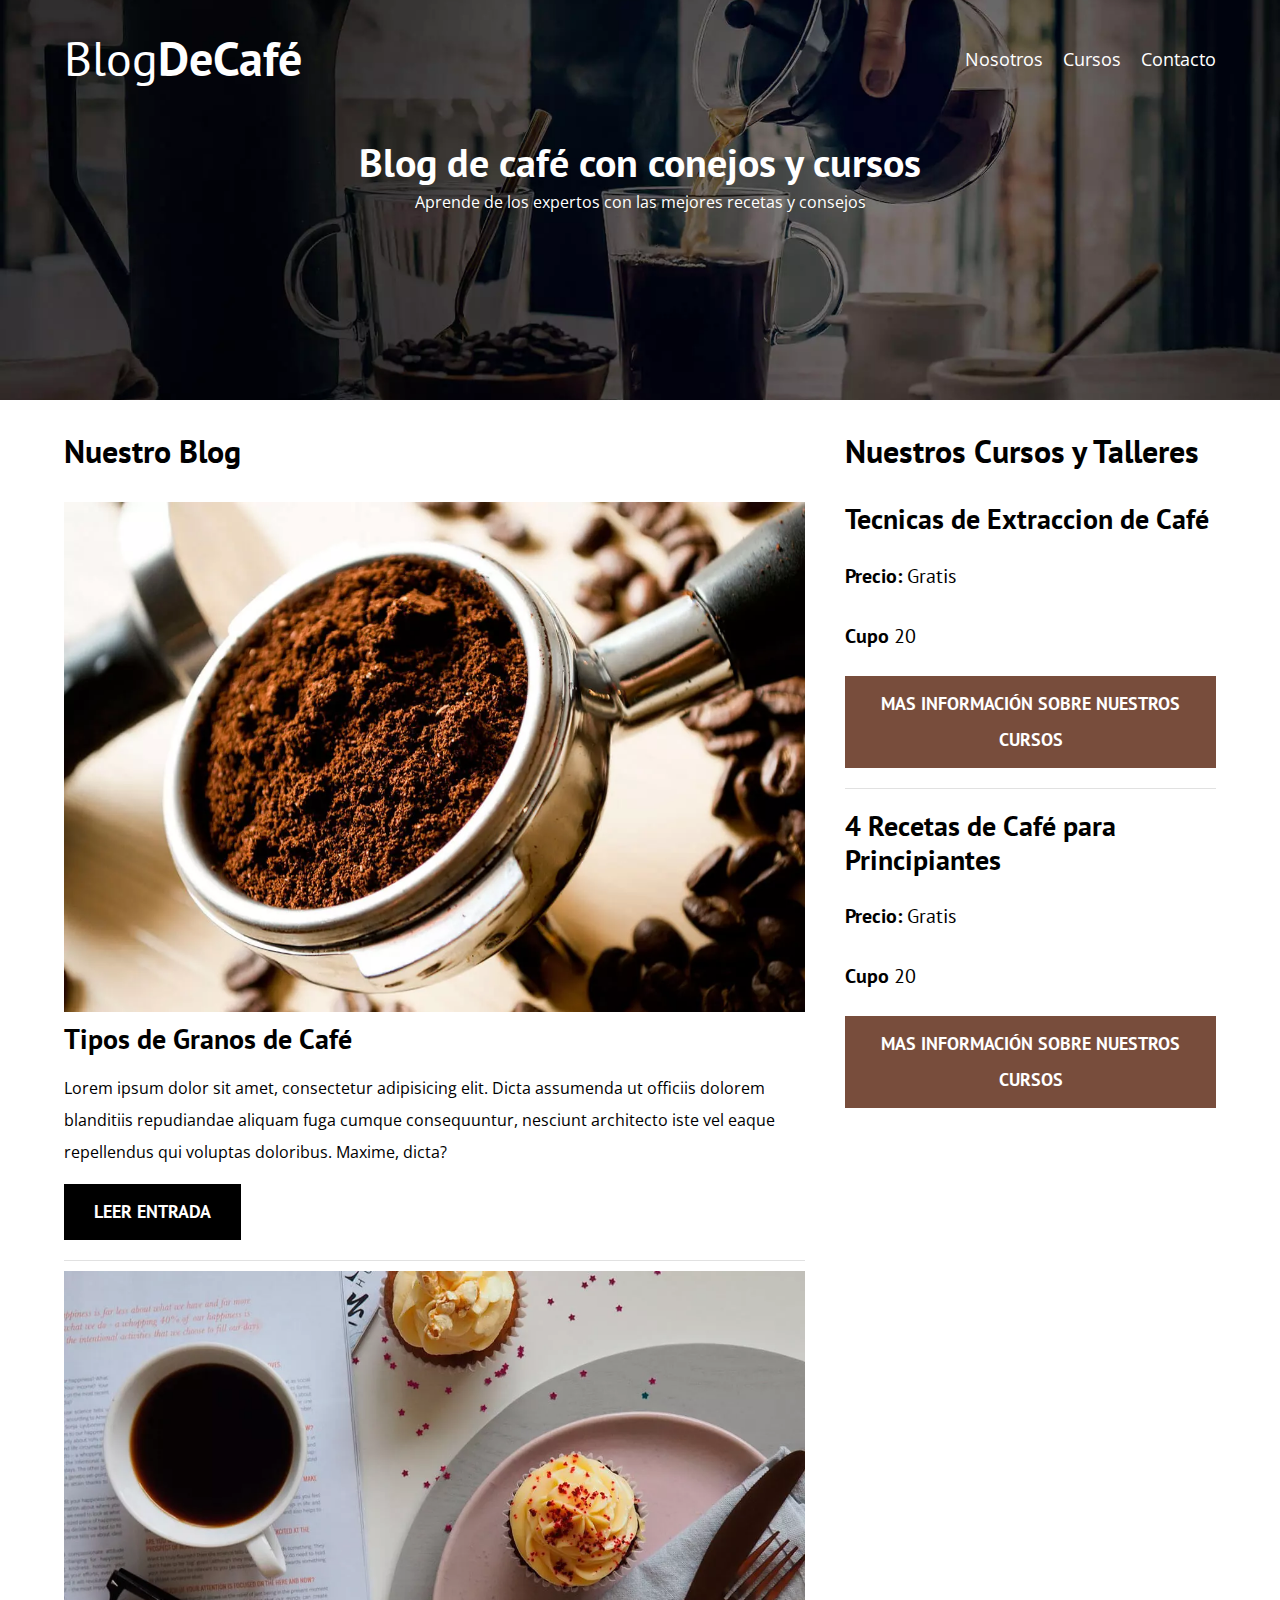
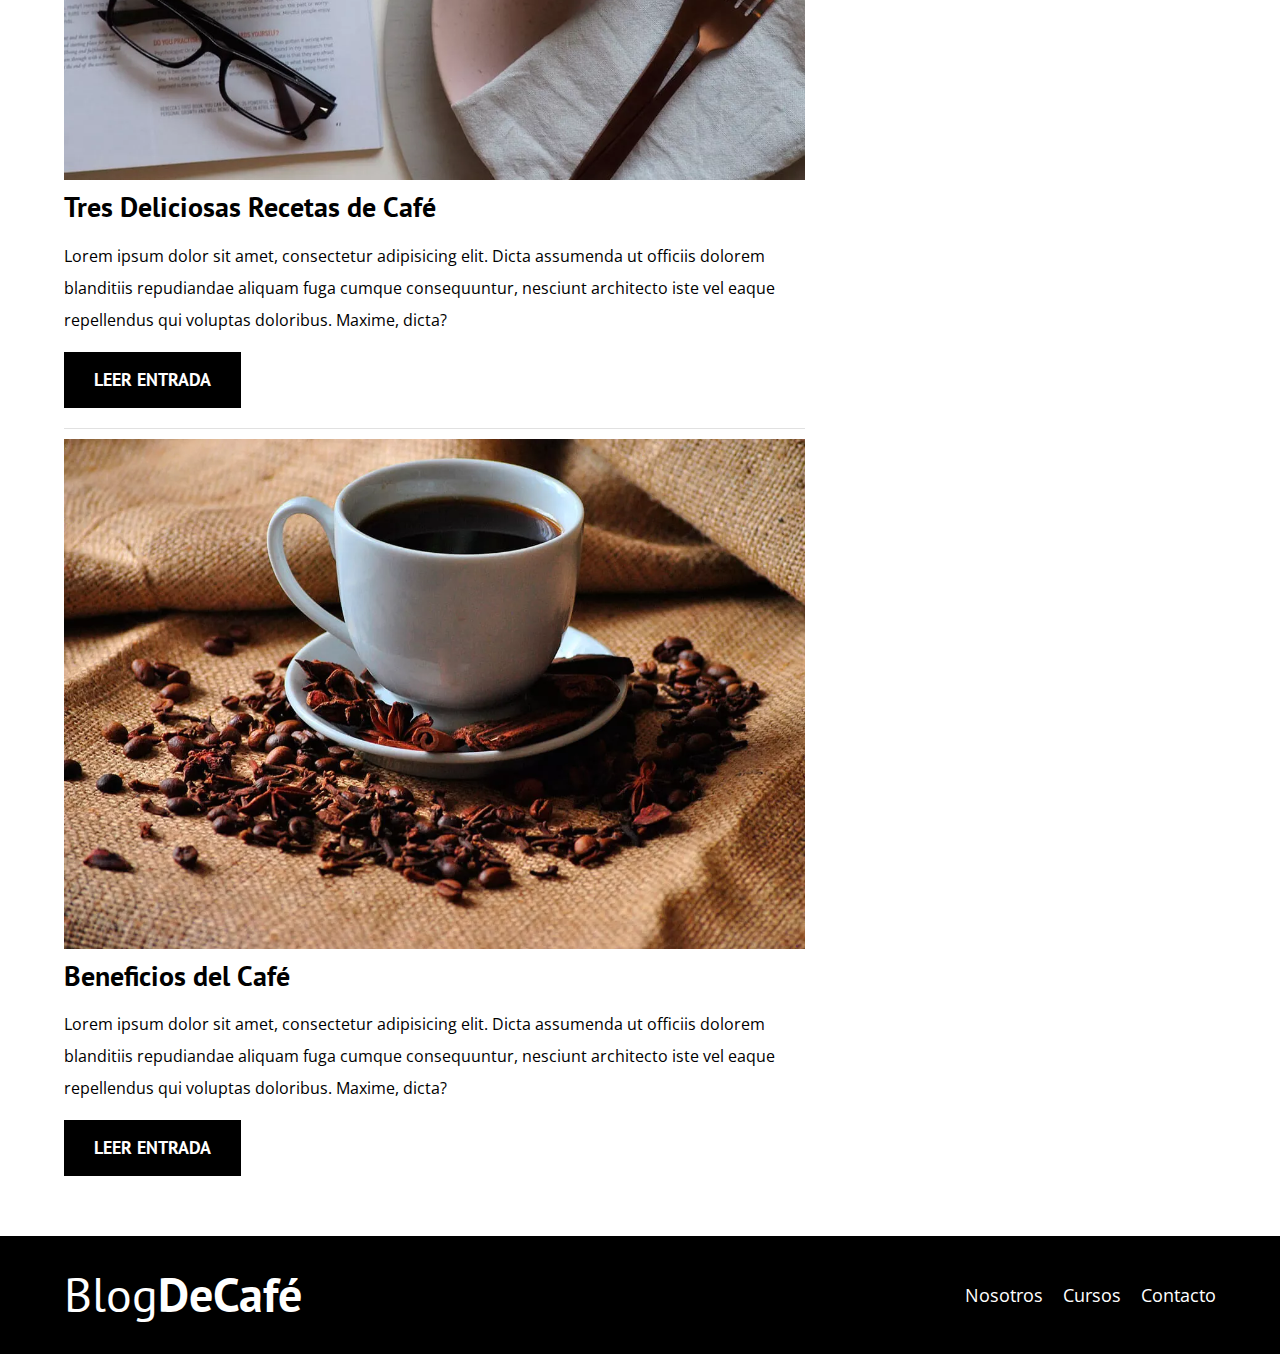
<file: index.html>
<!DOCTYPE html>
<html lang="en">

<head>
    <meta charset="UTF-8">
    <meta http-equiv="X-UA-Compatible" content="IE=edge">
    <meta name="viewport" content="width=device-width, initial-scale=1.0">
    <title>Blog de Café</title>
    <meta name="description" content="Página web de blog de café">

    <link rel="prefetch" href="nosotros.html" as="document">

    <link rel="preload" href="css/normalize.css" as="style">
    <link rel="stylesheet" href="css/normalize.css">

    <link rel="preload"
        href="https://fonts.googleapis.com/css2?family=Open+Sans&family=PT+Sans:wght@400;700&display=swap"
        crossorigin="crossorigin" as="font">
    <link href="https://fonts.googleapis.com/css2?family=Open+Sans&family=PT+Sans:wght@400;700&display=swap"
        rel="stylesheet">

    <link rel="preload" href="css/style.css" as="style">
    <link rel="stylesheet" href="css/style.css">
</head>

<body>
    <header class="header">
        <div class="contenedor">
            <div class="barra">
                <a href="index.html" class="logo">
                    <h1 class="logo__nombre no-margin centrar-texto">Blog<span class="logo__bold">DeCafé</span></h1>
                </a>
                <nav class="navegacion">
                    <a href="nosotros.html" class="navegacion__enlace">Nosotros</a>
                    <a href="cursos.html" class="navegacion__enlace">Cursos</a>
                    <a href="contacto.html" class="navegacion__enlace">Contacto</a>
                </nav>
            </div>
        </div>
        <div class="header__texto">
            <h2 class="no-margin">Blog de café con conejos y cursos</h2>
            <p class="no-margin">Aprende de los expertos con las mejores recetas y consejos</p>
        </div>
    </header>

    <div class="contenedor contenido-principal">
        <main class="blog">
            <h3>Nuestro Blog</h3>
            <article class="entrada">
                <div class="entrada__imagen">

                    <picture>
                        <source loading="lazy" srcset="img/blog1.webp" type="image/webp">
                        <img loading="lazy" src="img/blog1.jpg" alt="Imagen Blog">
                    </picture>
                </div>
                <div class="entrada__contenido">
                    <h4 class="no-margin">Tipos de Granos de Café</h4>
                    <p>Lorem ipsum dolor sit amet, consectetur adipisicing elit. Dicta assumenda ut officiis dolorem
                        blanditiis repudiandae aliquam fuga cumque consequuntur, nesciunt architecto iste vel eaque
                        repellendus qui voluptas doloribus. Maxime, dicta?</p>
                    <a href="entrada.html" class="boton boton--primario">Leer Entrada</a>
                </div>
            </article>
            <article class="entrada">
                <div class="entrada__imagen">
                    <picture>
                        <source loading="lazy" srcset="img/blog2.webp" type="image/webp">
                        <img loading="lazy" src="img/blog2.jpg" alt="Imagen Blog">
                    </picture>
                </div>
                <div class="entrada__contenido">
                    <h4 class="no-margin">Tres Deliciosas Recetas de Café</h4>
                    <p>Lorem ipsum dolor sit amet, consectetur adipisicing elit. Dicta assumenda ut officiis dolorem
                        blanditiis repudiandae aliquam fuga cumque consequuntur, nesciunt architecto iste vel eaque
                        repellendus qui voluptas doloribus. Maxime, dicta?</p>
                    <a href="entrada.html" class="boton boton--primario">Leer Entrada</a>
                </div>
            </article>
            <article class="entrada">
                <div class="entrada__imagen">
                    <picture>
                        <source loading="lazy" srcset="img/blog3.webp" type="image/webp">
                        <img loading="lazy" src="img/blog3.jpg" alt="Imagen Blog">
                    </picture>
                </div>
                <div class="entrada__contenido">
                    <h4 class="no-margin">Beneficios del Café</h4>
                    <p>Lorem ipsum dolor sit amet, consectetur adipisicing elit. Dicta assumenda ut officiis dolorem
                        blanditiis repudiandae aliquam fuga cumque consequuntur, nesciunt architecto iste vel eaque
                        repellendus qui voluptas doloribus. Maxime, dicta?</p>
                    <a href="entrada.html" class="boton boton--primario">Leer Entrada</a>
                </div>
            </article>
        </main>
        <aside class="sidebar">
            <h3>Nuestros Cursos y Talleres </h3>
            <ul class="curso no-padding">
                <li class="widget-curso">
                    <h4 class="no-margin">Tecnicas de Extraccion de Café</h4>
                    <p class="widget-curso__label">Precio:
                        <span class="widget-curso__info">Gratis</span>
                    </p>
                    <p class="widget-curso__label">Cupo
                        <span class="widget-curso__info">20</span>
                    </p>
                    <a href="entrada.html" class="boton boton--secundario">Mas Información sobre nuestros cursos</a>
                </li>
                <li class="widget-curso">
                    <h4 class="no-margin">4 Recetas de Café para Principiantes </h4>
                    <p class="widget-curso__label">Precio:
                        <span class="widget-curso__info">Gratis</span>
                    </p>
                    <p class="widget-curso__label">Cupo
                        <span class="widget-curso__info">20</span>
                    </p>
                    <a href="entrada.html" class="boton boton--secundario">Mas Información sobre nuestros cursos</a>
                </li>
            </ul>
        </aside>
    </div>
    <footer class="footer">
        <div class="contenedor">
            <div class="barra">
                <a href="index.html" class="logo">
                    <h1 class="logo__nombre no-margin centrar-texto">Blog<span class="logo__bold">DeCafé</span></h1>
                </a>
                <nav class="navegacion">
                    <a href="nosotros.html" class="navegacion__enlace">Nosotros</a>
                    <a href="cursos.html" class="navegacion__enlace">Cursos</a>
                    <a href="contacto.html" class="navegacion__enlace">Contacto</a>
                </nav>
            </div>
        </div>
    </footer>

    <script src="js/modernizr.js"></script>
</body>

</html>
</file>
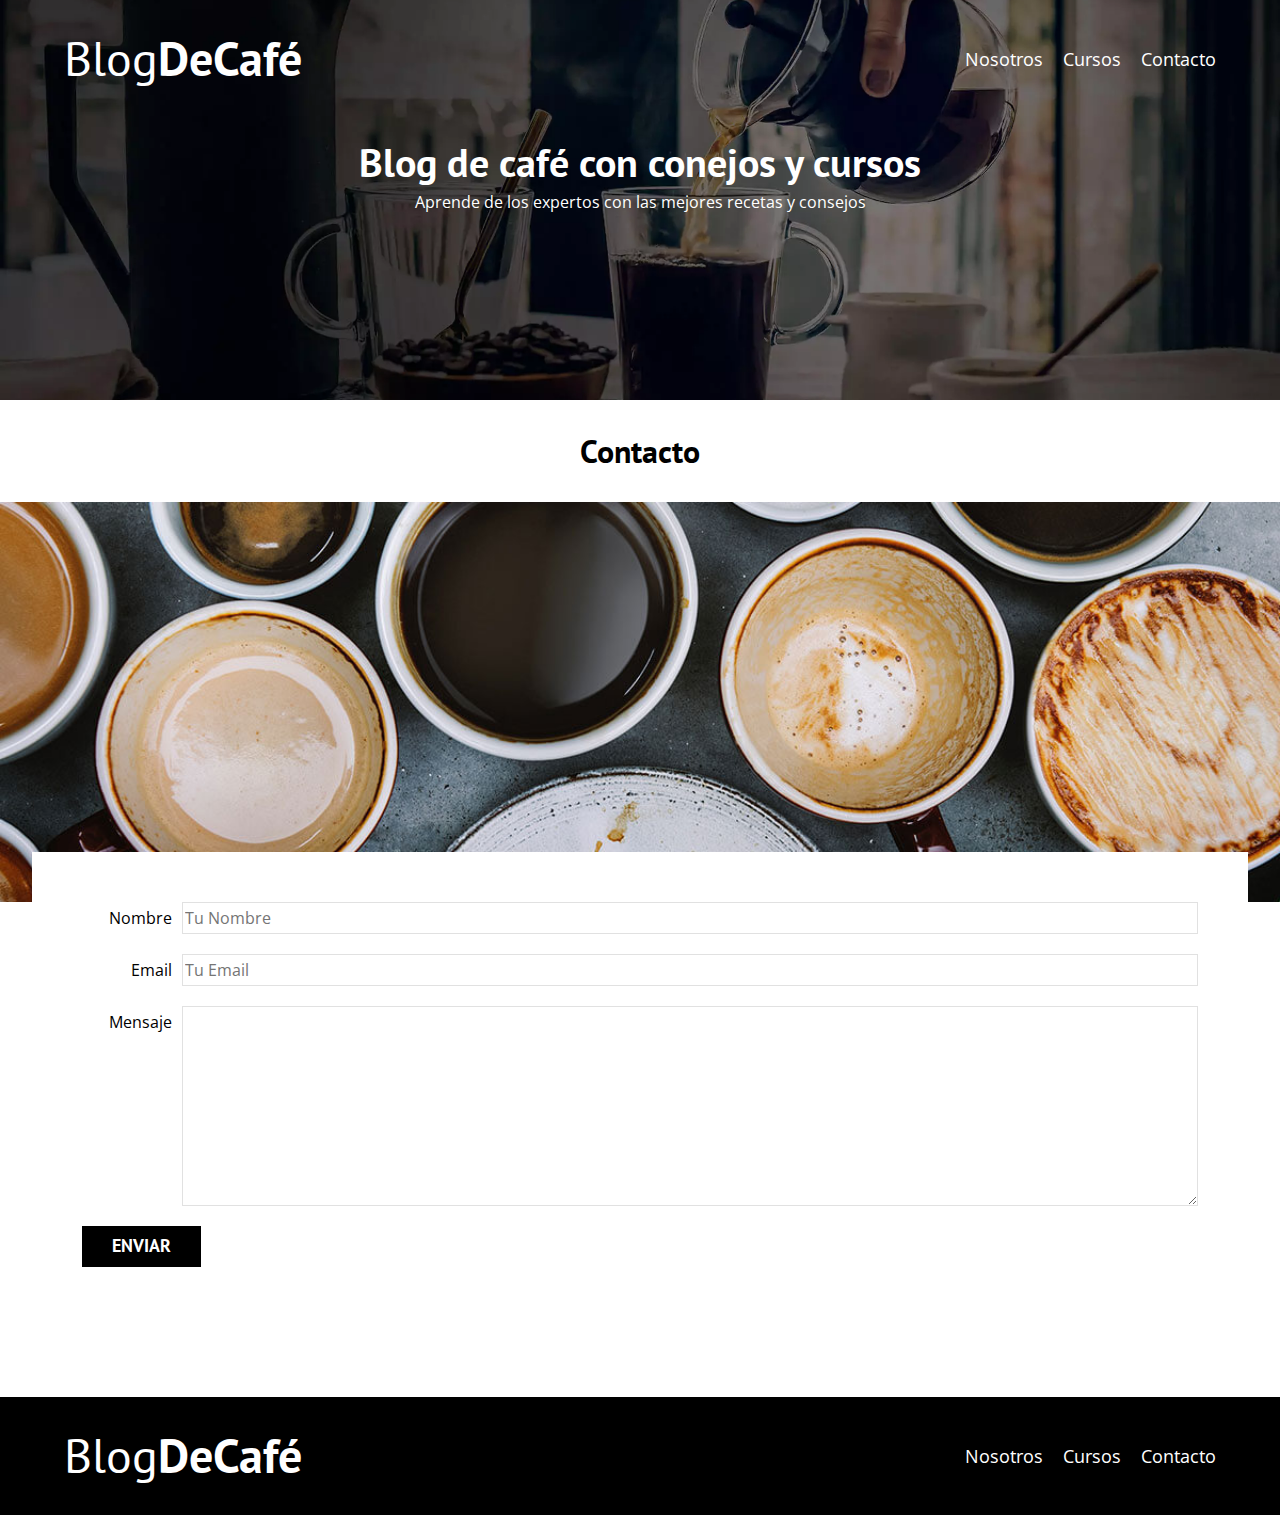
<file: contacto.html>
<!DOCTYPE html>
<html lang="en">

<head>
    <meta charset="UTF-8">
    <meta http-equiv="X-UA-Compatible" content="IE=edge">
    <meta name="viewport" content="width=device-width, initial-scale=1.0">
    <title>Blog de Café</title>
    <link rel="stylesheet" href="css/normalize.css">
    <link href="https://fonts.googleapis.com/css2?family=Open+Sans&family=PT+Sans:wght@400;700&display=swap"
        rel="stylesheet">
    <link rel="stylesheet" href="css/style.css">
</head>

<body>
    <header class="header">
        <div class="contenedor">
            <div class="barra">
                <a href="index.html" class="logo">
                    <h1 class="logo__nombre no-margin centrar-texto">Blog<span class="logo__bold">DeCafé</span></h1>
                </a>
                <nav class="navegacion">
                    <a href="nosotros.html" class="navegacion__enlace">Nosotros</a>
                    <a href="cursos.html" class="navegacion__enlace">Cursos</a>
                    <a href="contacto.html" class="navegacion__enlace">Contacto</a>
                </nav>
            </div>
        </div>
        <div class="header__texto">
            <h2 class="no-margin">Blog de café con conejos y cursos</h2>
            <p class="no-margin">Aprende de los expertos con las mejores recetas y consejos</p>
        </div>
    </header>

    <main class="container">
        <h3 class="centrar-texto">Contacto</h3>
        <div class="contacto-bg"></div>
        <form class="formulario">
            <div class="campo">
                <label class="campo__label" for="nombre">Nombre</label>
                <input class="campo__field" type="text" placeholder="Tu Nombre" id="nombre">
            </div>
            <div class="campo">
                <label class="campo__label" for="email">Email</label>
                <input class="campo__field" type="email" placeholder="Tu Email" id="email">
            </div>
            <div class="campo">
                <label class="campo__label" for="mensaje">Mensaje</label>
                <textarea class="campo__field campo__field--textarea" name="" id="mensaje"></textarea>
            </div>
            <div class="campo">
                <input type="submit" value="Enviar" class="boton boton--primario">
            </div>
        </form>
    </main>

    <footer class="footer">
        <div class="contenedor">
            <div class="barra">
                <a href="index.html" class="logo">
                    <h1 class="logo__nombre no-margin centrar-texto">Blog<span class="logo__bold">DeCafé</span></h1>
                </a>
                <nav class="navegacion">
                    <a href="nosotros.html" class="navegacion__enlace">Nosotros</a>
                    <a href="cursos.html" class="navegacion__enlace">Cursos</a>
                    <a href="contacto.html" class="navegacion__enlace">Contacto</a>
                </nav>
            </div>
        </div>
    </footer>
    <script src="js/modernizr.js"></script>
</body>

</html>
</file>
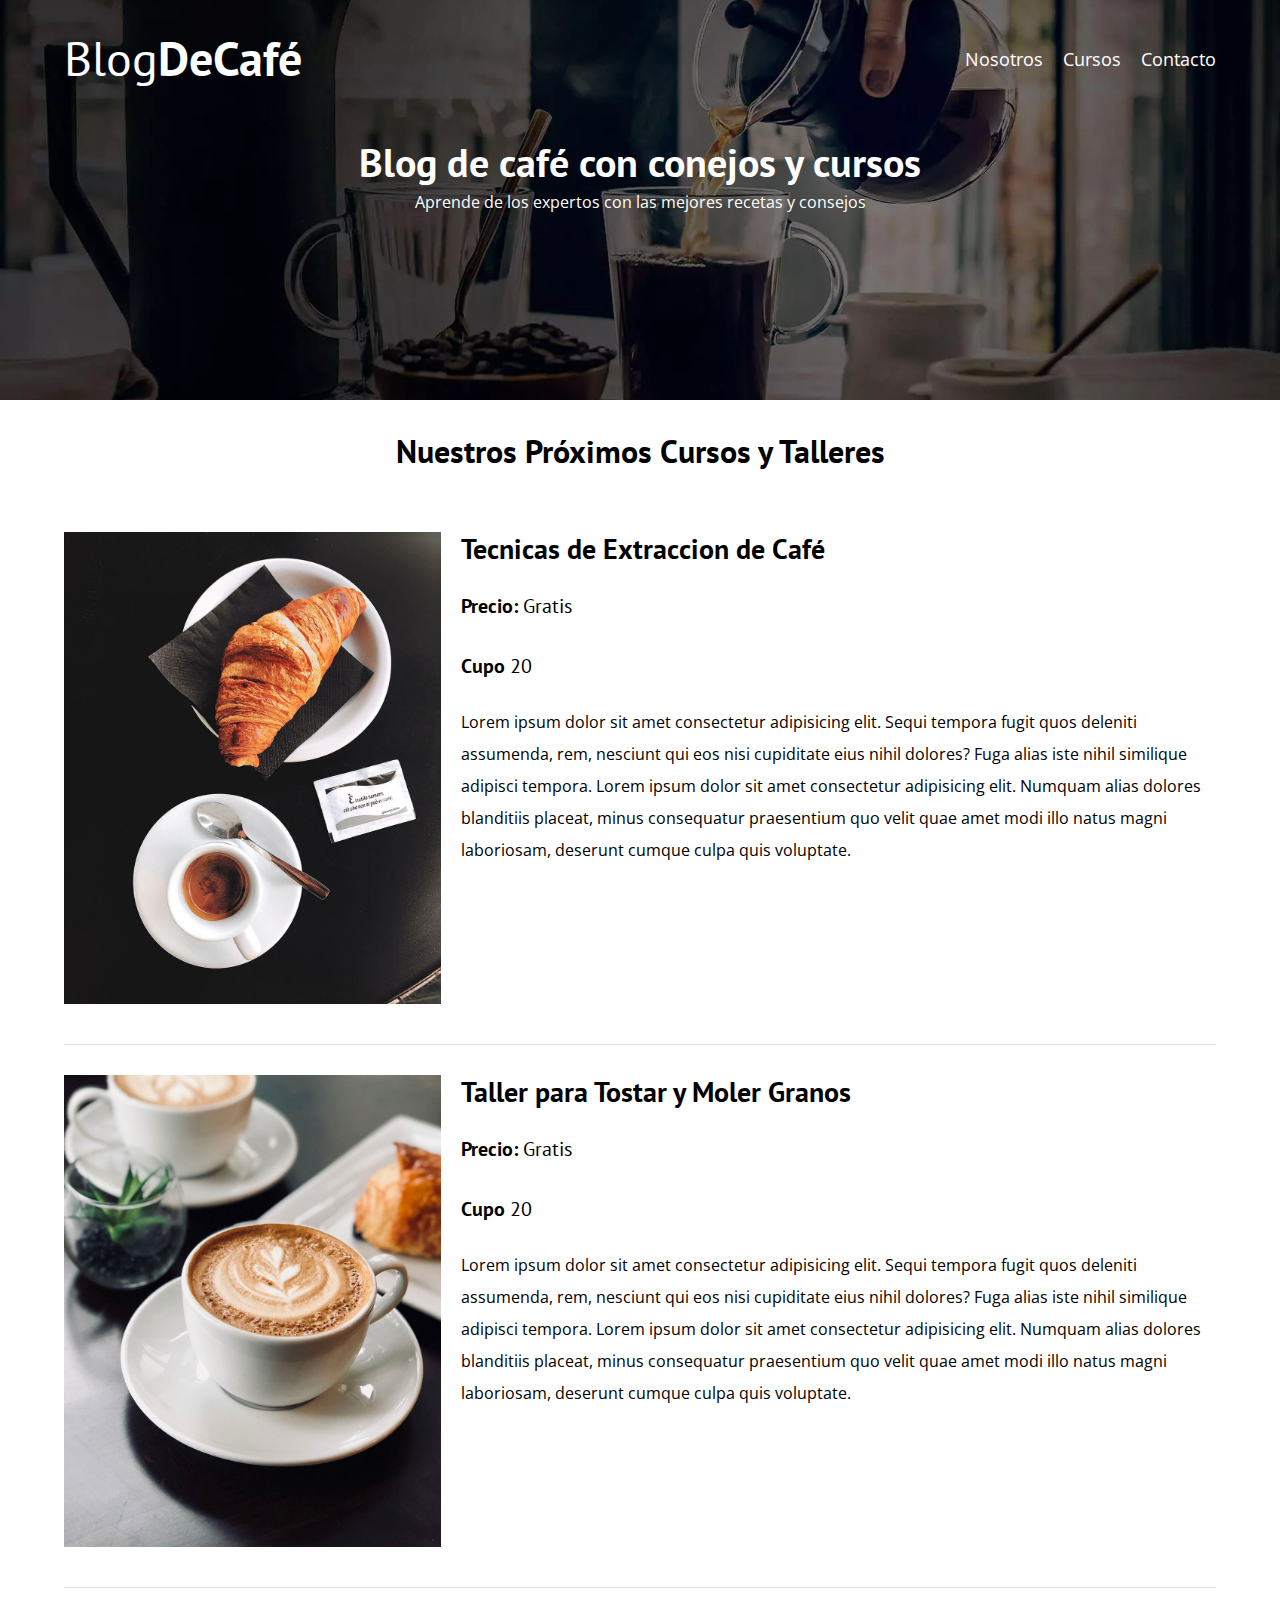
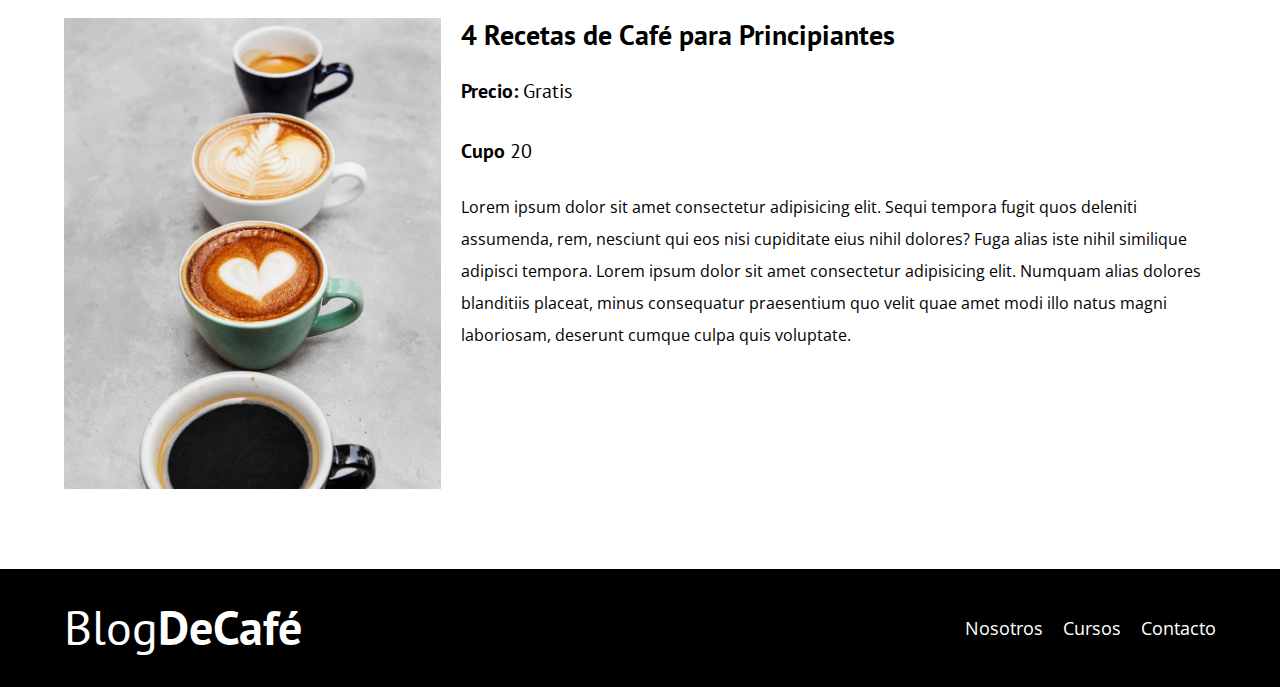
<file: cursos.html>
<!DOCTYPE html>
<html lang="en">

<head>
    <meta charset="UTF-8">
    <meta http-equiv="X-UA-Compatible" content="IE=edge">
    <meta name="viewport" content="width=device-width, initial-scale=1.0">
    <title>Blog de Café</title>
    <link rel="stylesheet" href="css/normalize.css">
    <link href="https://fonts.googleapis.com/css2?family=Open+Sans&family=PT+Sans:wght@400;700&display=swap"
        rel="stylesheet">
    <link rel="stylesheet" href="css/style.css">
</head>

<body>
    <header class="header">
        <div class="contenedor">
            <div class="barra">
                <a href="index.html" class="logo">
                    <h1 class="logo__nombre no-margin centrar-texto">Blog<span class="logo__bold">DeCafé</span></h1>
                </a>
                <nav class="navegacion">
                    <a href="nosotros.html" class="navegacion__enlace">Nosotros</a>
                    <a href="cursos.html" class="navegacion__enlace">Cursos</a>
                    <a href="contacto.html" class="navegacion__enlace">Contacto</a>
                </nav>
            </div>
        </div>
        <div class="header__texto">
            <h2 class="no-margin">Blog de café con conejos y cursos</h2>
            <p class="no-margin">Aprende de los expertos con las mejores recetas y consejos</p>
        </div>
    </header>

    <main class="contenedor">
        <h3 class="centrar-texto">Nuestros Próximos Cursos y Talleres</h3>
        <div class="cursos">
            <div class="curso__imagen">
                <img src="img/curso1.jpg" alt="Curso1">
            </div>
            <div class="curso__informacion">
                <h4 class="no-margin">Tecnicas de Extraccion de Café</h4>
                <p class="widget-curso__label">Precio:
                    <span class="widget-curso__info">Gratis</span>
                </p>
                <p class="widget-curso__label">Cupo
                    <span class="widget-curso__info">20</span>
                </p>
                <p class="curso__descripcion">Lorem ipsum dolor sit amet consectetur adipisicing elit. Sequi tempora
                    fugit quos deleniti assumenda, rem, nesciunt qui eos nisi cupiditate eius nihil dolores? Fuga alias
                    iste nihil similique adipisci tempora. Lorem ipsum dolor sit amet consectetur adipisicing elit.
                    Numquam alias dolores blanditiis placeat, minus consequatur praesentium quo velit quae amet modi
                    illo natus magni laboriosam, deserunt cumque culpa quis voluptate.</p>
            </div> <!-- curso informacion-->
        </div> <!-- curso -->
        <div class="cursos">
            <div class="curso__imagen">
                <img src="img/curso2.jpg" alt="Curso1">
            </div>
            <div class="curso__informacion">
                <h4 class="no-margin">Taller para Tostar y Moler Granos</h4>
                <p class="widget-curso__label">Precio:
                    <span class="widget-curso__info">Gratis</span>
                </p>
                <p class="widget-curso__label">Cupo
                    <span class="widget-curso__info">20</span>
                </p>
                <p class="curso__descripcion">Lorem ipsum dolor sit amet consectetur adipisicing elit. Sequi tempora
                    fugit quos deleniti assumenda, rem, nesciunt qui eos nisi cupiditate eius nihil dolores? Fuga alias
                    iste nihil similique adipisci tempora. Lorem ipsum dolor sit amet consectetur adipisicing elit.
                    Numquam alias dolores blanditiis placeat, minus consequatur praesentium quo velit quae amet modi
                    illo natus magni laboriosam, deserunt cumque culpa quis voluptate.</p>
            </div> <!-- curso informacion-->
        </div> <!-- curso -->
        <div class="cursos">
            <div class="curso__imagen">
                <img src="img/curso3.jpg" alt="Curso1">
            </div>
            <div class="curso__informacion">
                <h4 class="no-margin">4 Recetas de Café para Principiantes </h4>
                <p class="widget-curso__label">Precio:
                    <span class="widget-curso__info">Gratis</span>
                </p>
                <p class="widget-curso__label">Cupo
                    <span class="widget-curso__info">20</span>
                </p>
                <p class="curso__descripcion">Lorem ipsum dolor sit amet consectetur adipisicing elit. Sequi tempora
                    fugit quos deleniti assumenda, rem, nesciunt qui eos nisi cupiditate eius nihil dolores? Fuga alias
                    iste nihil similique adipisci tempora. Lorem ipsum dolor sit amet consectetur adipisicing elit.
                    Numquam alias dolores blanditiis placeat, minus consequatur praesentium quo velit quae amet modi
                    illo natus magni laboriosam, deserunt cumque culpa quis voluptate.</p>
            </div> <!-- curso informacion-->
        </div> <!-- curso -->
    </main>

    <footer class="footer">
        <div class="contenedor">
            <div class="barra">
                <a href="index.html" class="logo">
                    <h1 class="logo__nombre no-margin centrar-texto">Blog<span class="logo__bold">DeCafé</span></h1>
                </a>
                <nav class="navegacion">
                    <a href="nosotros.html" class="navegacion__enlace">Nosotros</a>
                    <a href="cursos.html" class="navegacion__enlace">Cursos</a>
                    <a href="contacto.html" class="navegacion__enlace">Contacto</a>
                </nav>
            </div>
        </div>
    </footer>
    <script src="js/modernizr.js"></script>
</body>

</html>
</file>
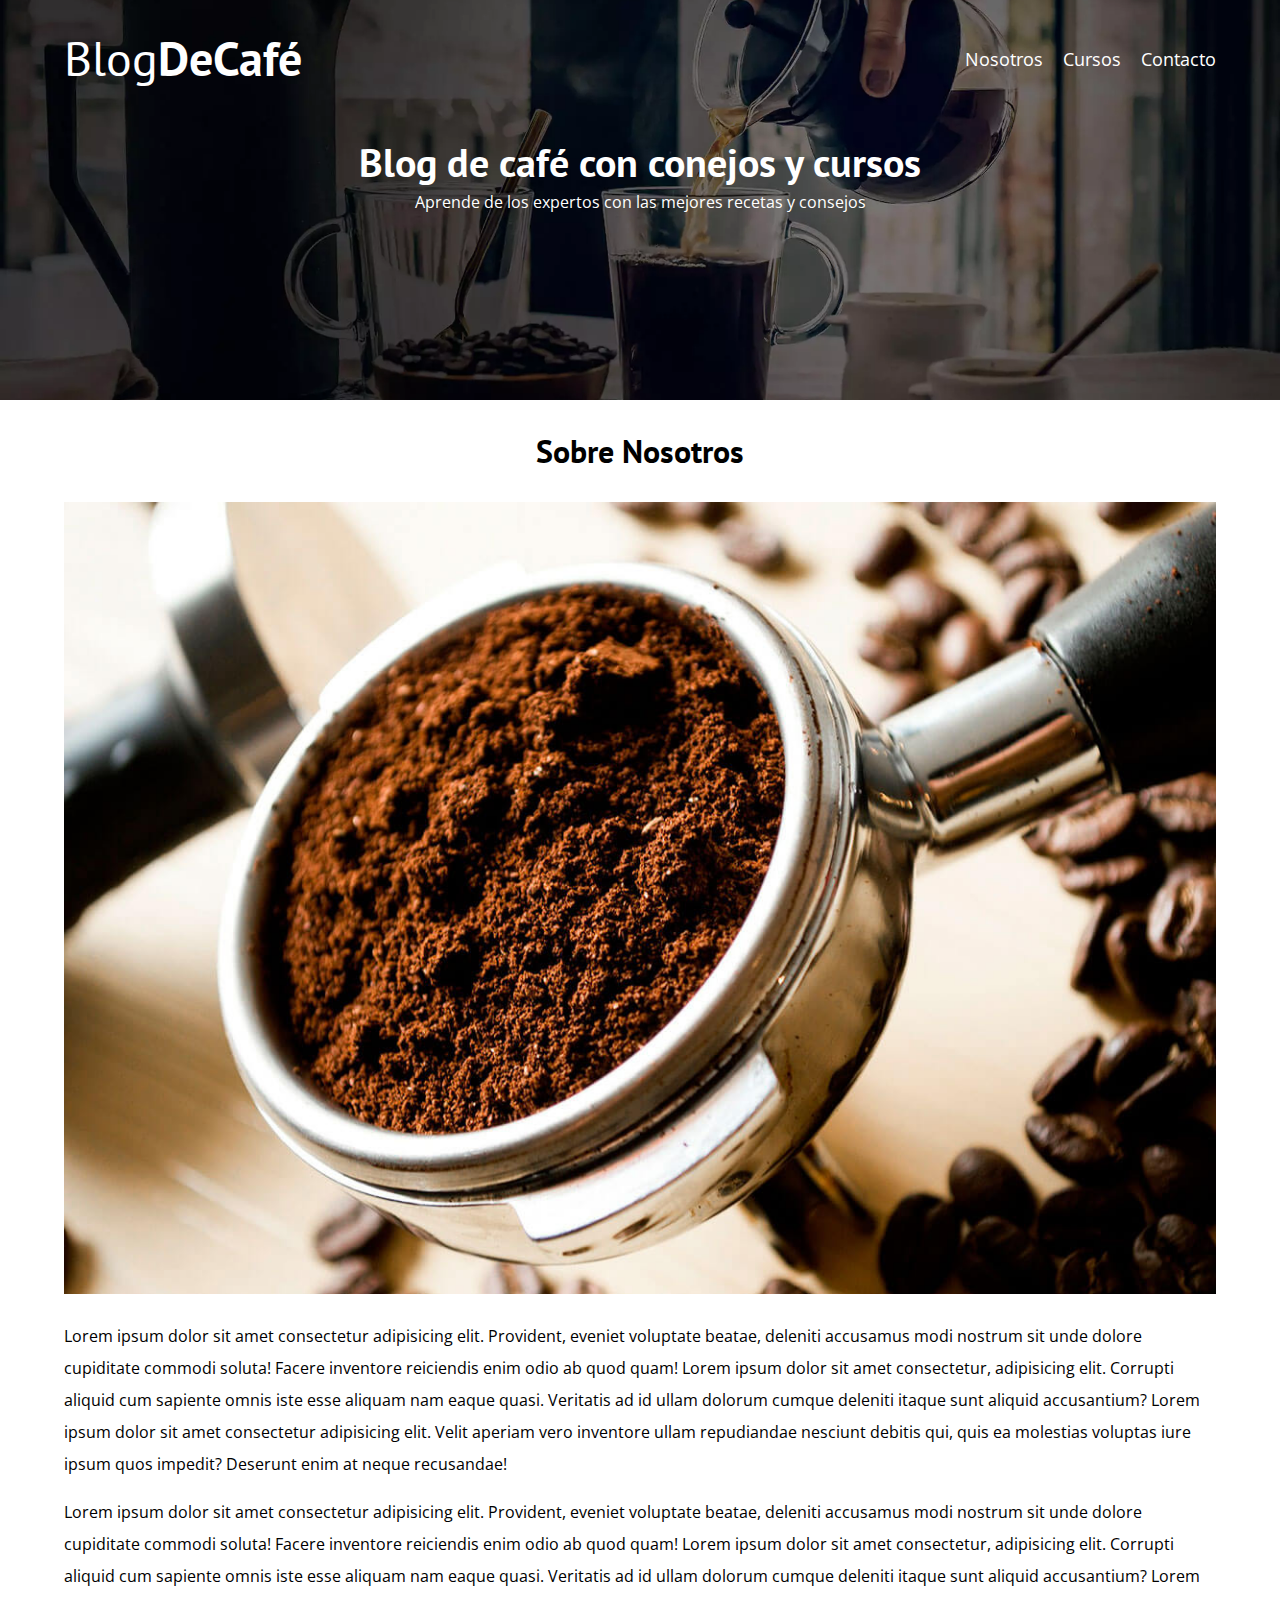
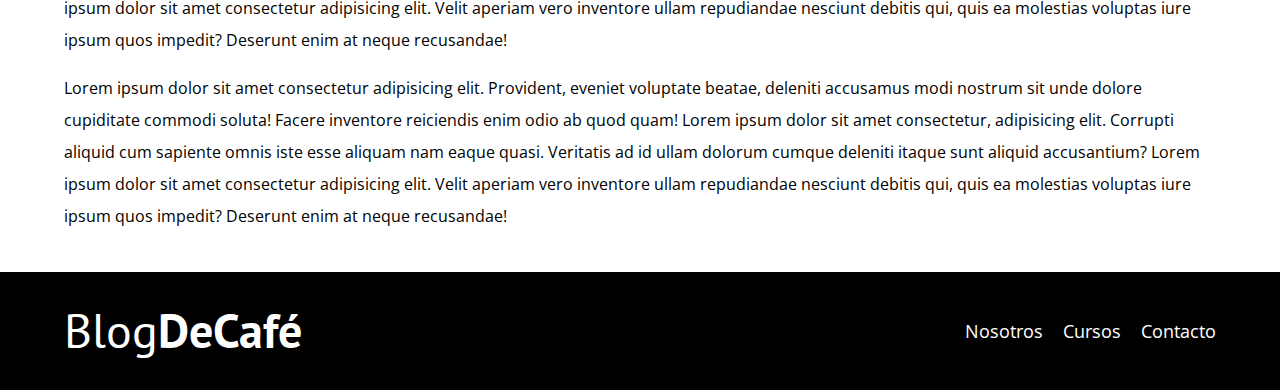
<file: Entrada.html>
<!DOCTYPE html>
<html lang="en">

<head>
    <meta charset="UTF-8">
    <meta http-equiv="X-UA-Compatible" content="IE=edge">
    <meta name="viewport" content="width=device-width, initial-scale=1.0">
    <title>Blog de Café</title>
    <link rel="stylesheet" href="css/normalize.css">
    <link href="https://fonts.googleapis.com/css2?family=Open+Sans&family=PT+Sans:wght@400;700&display=swap"
        rel="stylesheet">
    <link rel="stylesheet" href="css/style.css">
</head>

<body>
    <header class="header">
        <div class="contenedor">
            <div class="barra">
                <a href="index.html" class="logo">
                    <h1 class="logo__nombre no-margin centrar-texto">Blog<span class="logo__bold">DeCafé</span></h1>
                </a>
                <nav class="navegacion">
                    <a href="nosotros.html" class="navegacion__enlace">Nosotros</a>
                    <a href="cursos.html" class="navegacion__enlace">Cursos</a>
                    <a href="contacto.html" class="navegacion__enlace">Contacto</a>
                </nav>
            </div>
        </div>
        <div class="header__texto">
            <h2 class="no-margin">Blog de café con conejos y cursos</h2>
            <p class="no-margin">Aprende de los expertos con las mejores recetas y consejos</p>
        </div>
    </header>

    <main class="contenedor">
        <h3 class="centrar-texto">Sobre Nosotros</h3>
        <img src="img/blog1.jpg" alt="Imagen Blog">
        <p>Lorem ipsum dolor sit amet consectetur adipisicing elit. Provident, eveniet voluptate beatae, deleniti
            accusamus modi nostrum sit unde dolore cupiditate commodi soluta! Facere inventore reiciendis enim odio ab
            quod quam! Lorem ipsum dolor sit amet consectetur, adipisicing elit. Corrupti aliquid cum sapiente omnis
            iste esse aliquam nam eaque quasi. Veritatis ad id ullam dolorum cumque deleniti itaque sunt aliquid
            accusantium? Lorem ipsum dolor sit amet consectetur adipisicing elit. Velit aperiam vero inventore ullam
            repudiandae nesciunt debitis qui, quis ea molestias voluptas iure ipsum quos impedit? Deserunt enim at neque
            recusandae!</p>
        <p>Lorem ipsum dolor sit amet consectetur adipisicing elit. Provident, eveniet voluptate beatae, deleniti
            accusamus modi nostrum sit unde dolore cupiditate commodi soluta! Facere inventore reiciendis enim odio ab
            quod quam! Lorem ipsum dolor sit amet consectetur, adipisicing elit. Corrupti aliquid cum sapiente omnis
            iste esse aliquam nam eaque quasi. Veritatis ad id ullam dolorum cumque deleniti itaque sunt aliquid
            accusantium? Lorem ipsum dolor sit amet consectetur adipisicing elit. Velit aperiam vero inventore ullam
            repudiandae nesciunt debitis qui, quis ea molestias voluptas iure ipsum quos impedit? Deserunt enim at neque
            recusandae!</p>
        <p>Lorem ipsum dolor sit amet consectetur adipisicing elit. Provident, eveniet voluptate beatae, deleniti
            accusamus modi nostrum sit unde dolore cupiditate commodi soluta! Facere inventore reiciendis enim odio ab
            quod quam! Lorem ipsum dolor sit amet consectetur, adipisicing elit. Corrupti aliquid cum sapiente omnis
            iste esse aliquam nam eaque quasi. Veritatis ad id ullam dolorum cumque deleniti itaque sunt aliquid
            accusantium? Lorem ipsum dolor sit amet consectetur adipisicing elit. Velit aperiam vero inventore ullam
            repudiandae nesciunt debitis qui, quis ea molestias voluptas iure ipsum quos impedit? Deserunt enim at neque
            recusandae!</p>
    </main>

    <footer class="footer">
        <div class="contenedor">
            <div class="barra">
                <a href="index.html" class="logo">
                    <h1 class="logo__nombre no-margin centrar-texto">Blog<span class="logo__bold">DeCafé</span></h1>
                </a>
                <nav class="navegacion">
                    <a href="nosotros.html" class="navegacion__enlace">Nosotros</a>
                    <a href="cursos.html" class="navegacion__enlace">Cursos</a>
                    <a href="contacto.html" class="navegacion__enlace">Contacto</a>
                </nav>
            </div>
        </div>
    </footer>
    <script src="js/modernizr.js"></script>
</body>

</html>
</file>
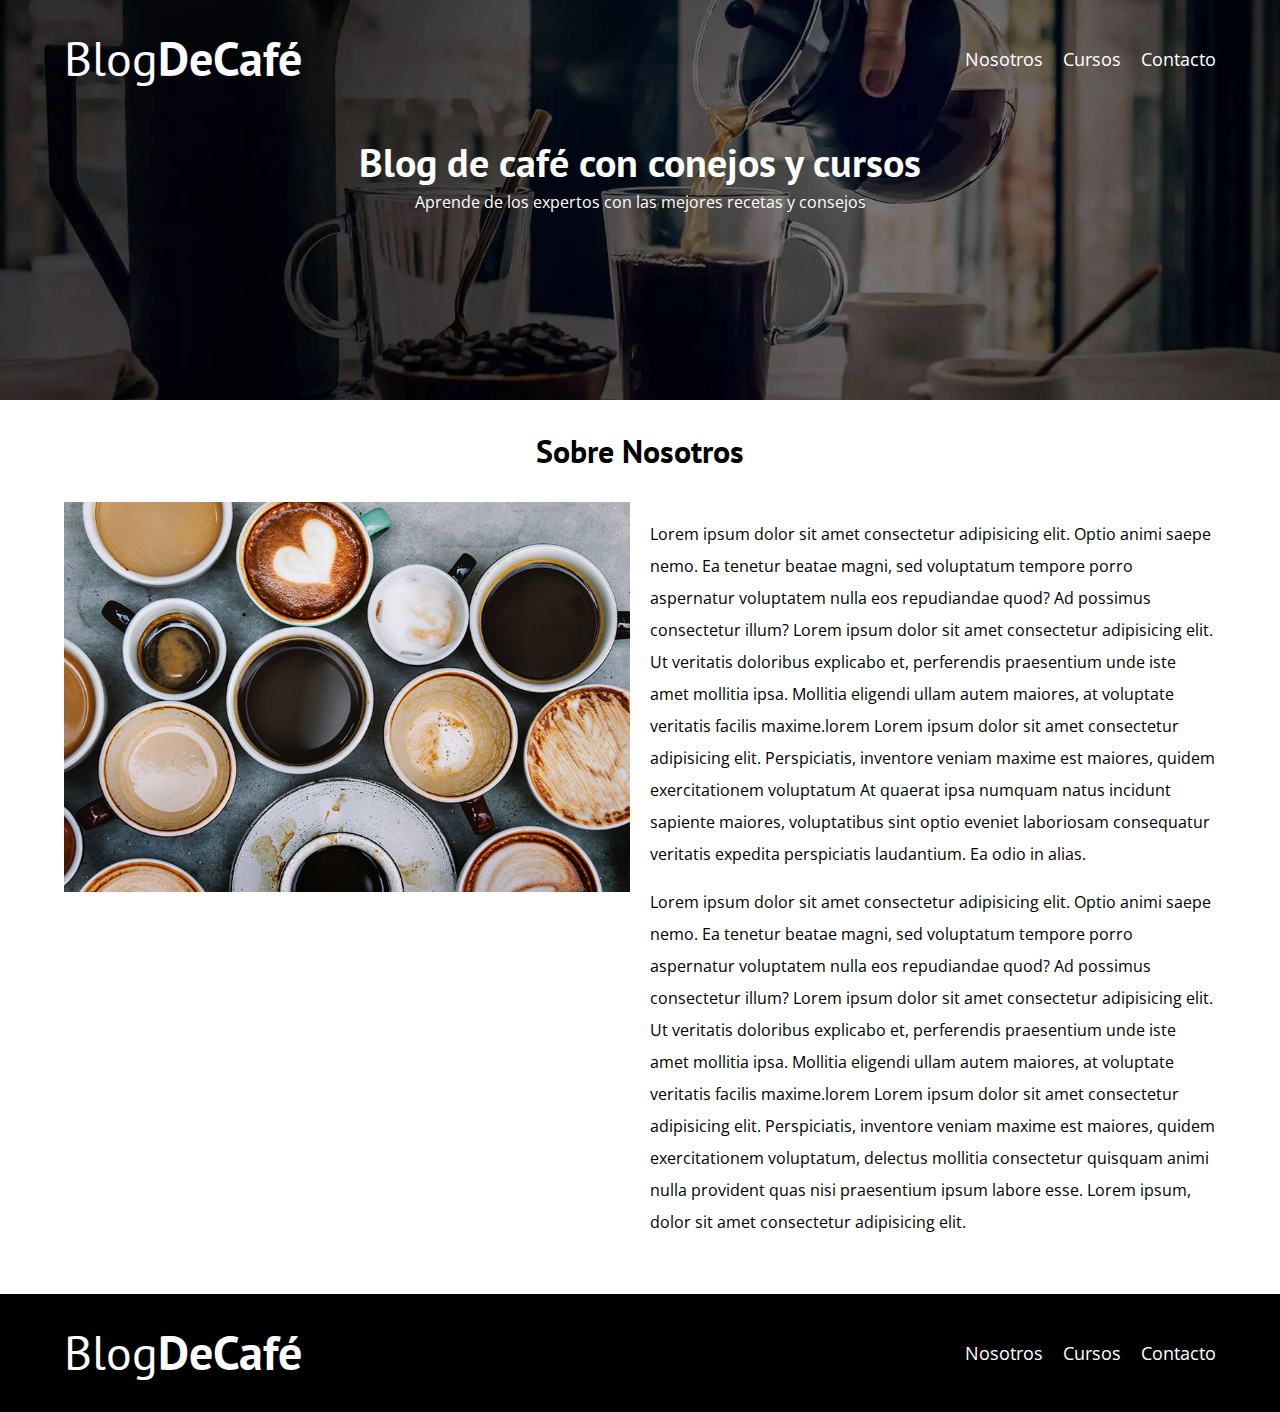
<file: nosotros.html>
<!DOCTYPE html>
<html lang="en">

<head>
    <meta charset="UTF-8">
    <meta http-equiv="X-UA-Compatible" content="IE=edge">
    <meta name="viewport" content="width=device-width, initial-scale=1.0">
    <title>Blog de Café</title>
    <link rel="stylesheet" href="css/normalize.css">
    <link href="https://fonts.googleapis.com/css2?family=Open+Sans&family=PT+Sans:wght@400;700&display=swap"
        rel="stylesheet">
    <link rel="stylesheet" href="css/style.css">
</head>

<body>
    <header class="header">
        <div class="contenedor">
            <div class="barra">
                <a href="index.html" class="logo">
                    <h1 class="logo__nombre no-margin centrar-texto">Blog<span class="logo__bold">DeCafé</span></h1>
                </a>
                <nav class="navegacion">
                    <a href="nosotros.html" class="navegacion__enlace">Nosotros</a>
                    <a href="cursos.html" class="navegacion__enlace">Cursos</a>
                    <a href="contacto.html" class="navegacion__enlace">Contacto</a>
                </nav>
            </div>
        </div>
        <div class="header__texto">
            <h2 class="no-margin">Blog de café con conejos y cursos</h2>
            <p class="no-margin">Aprende de los expertos con las mejores recetas y consejos</p>
        </div>
    </header>

    <main class="contenedor">
        <h3 class="centrar-texto">Sobre Nosotros</h3>
        <div class="sobre-nosotros">
            <div class="sobre-nosotros__imagen">
                <img src="img/nosotros.jpg" alt="Nosotros">
            </div>
            <div class="sobre-nosotros__texto">
                <p>Lorem ipsum dolor sit amet consectetur adipisicing elit. Optio animi saepe
                    nemo. Ea tenetur beatae magni, sed voluptatum tempore porro aspernatur voluptatem nulla eos
                    repudiandae
                    quod? Ad possimus consectetur illum? Lorem ipsum dolor sit amet consectetur adipisicing elit. Ut
                    veritatis doloribus explicabo et, perferendis praesentium unde iste amet mollitia ipsa. Mollitia
                    eligendi ullam autem maiores, at voluptate veritatis facilis maxime.lorem Lorem ipsum dolor sit amet
                    consectetur adipisicing elit. Perspiciatis, inventore veniam maxime est maiores, quidem
                    exercitationem
                    voluptatum At quaerat ipsa numquam natus
                    incidunt sapiente maiores, voluptatibus sint optio eveniet laboriosam consequatur veritatis expedita
                    perspiciatis laudantium. Ea odio in alias.</p>
                <p>Lorem ipsum dolor sit amet consectetur adipisicing elit. Optio animi saepe
                    nemo. Ea tenetur beatae magni, sed voluptatum tempore porro aspernatur voluptatem nulla eos
                    repudiandae
                    quod? Ad possimus consectetur illum? Lorem ipsum dolor sit amet consectetur adipisicing elit. Ut
                    veritatis doloribus explicabo et, perferendis praesentium unde iste amet mollitia ipsa. Mollitia
                    eligendi ullam autem maiores, at voluptate veritatis facilis maxime.lorem Lorem ipsum dolor sit amet
                    consectetur adipisicing elit. Perspiciatis, inventore veniam maxime est maiores, quidem
                    exercitationem
                    voluptatum, delectus mollitia consectetur quisquam animi nulla provident quas nisi praesentium ipsum
                    labore esse. Lorem ipsum, dolor sit amet consectetur adipisicing elit. </p>
            </div>
        </div>
    </main>

    <footer class="footer">
        <div class="contenedor">
            <div class="barra">
                <a href="index.html" class="logo">
                    <h1 class="logo__nombre no-margin centrar-texto">Blog<span class="logo__bold">DeCafé</span></h1>
                </a>
                <nav class="navegacion">
                    <a href="nosotros.html" class="navegacion__enlace">Nosotros</a>
                    <a href="cursos.html" class="navegacion__enlace">Cursos</a>
                    <a href="contacto.html" class="navegacion__enlace">Contacto</a>
                </nav>
            </div>
        </div>
    </footer>
    <script src="js/modernizr.js"></script>
</body>

</html>
</file>
<file: css/style.css>
:root{
    --fuenteHeading: 'PT Sans', sans-serif;
    --fuenteParrafos: 'Open Sans', sans-serif;

    --primario: #784d3c;
    --blanco: #fff;
    --negro: #000;
    --gris: #e1e1e1;
}
html{
    box-sizing: border-box;
    font-size: 62.5%;
}

*, *:before, *:after{
    box-sizing: inherit;
}
body{
    font-family: var(--fuenteParrafos);
    font-size: 1.6rem;
    line-height: 2;
}
/* Globales */
.contenedor{
    max-width: 120rem;
    width: 90%;
    /* width: min(90% 120rem); */
    margin: 0 auto;
}
a{
    text-decoration: none;
}
h1, h2, h3, h4{
    font-family: var(--fuenteHeading);
    line-height: 1.2;
}
h1{
    font-size: 4.8rem;
}
h2{
    font-size: 4rem;
}
h3{
    font-size: 3.2rem;
}
h4{
    font-size: 2.8rem;
}
img{
    max-width: 100%;
}
/* Utilidades */
.no-margin{
    margin: 0;
}
.no-padding{
    padding: 0;
}
.centrar-texto{
    text-align: center;
}
/* Header */
.webp .header{
    background-image: url(../img/banner.webp);
}
.no-webp .header{
    background-image: url(../img/banner.jpg);
}
.header{
    height: 40rem;
    background-size: cover;
    background-repeat: no-repeat;
    background-position: center center;
}
.header__texto{
    text-align: center;
    color: var(--blanco);
    margin-top: 5rem;
}
.barra{
    padding-top: 3rem;
}
@media (min-width: 768px) {
    .barra{
        display: flex;
        justify-content: space-between;
        align-items: center;
    }    
}
.logo{
    color:var(--blanco);
}
.logo__nombre{
    font-weight: 400;
}
.logo__bold{
    font-weight: 700;
} 
@media (min-width: 768px) {
    .navegacion{
        display: flex;
        gap: 2rem;
    }
}
.navegacion__enlace{
    display: block;
    text-align: center;
    font-size: 1.8rem;
    color: var(--blanco);
}
@media (min-width: 768px) {
    .contenido-principal {
        display: grid;
        grid-template-columns: 2fr 1fr;
        column-gap: 4rem;
    }
}

/* Blog */
.entrada{
    border-bottom: 1px solid var(--gris);
    margin-bottom: 1rem;
}
.entrada:last-of-type{
    border: none;
    margin-bottom: 0;
}
.boton{
    display: block;
    font-family: var(--fuenteHeading);
    color: var(--blanco);
    text-align: center;
    padding: 1rem 3rem;
    font-size: 1.8rem;
    text-transform: uppercase;
    font-weight: 700;
    margin-bottom: 2rem;
    border: none;
    }
.boton:hover{
    cursor: pointer;
}
    @media (min-width: 768px) {
        .boton{
            display: inline-block;
        }
    }
.boton--primario{
    background-color: var(--negro);
}
.boton--secundario{
    background-color: var(--primario);
}
.curso{
    list-style-type: none;
}
.widget-curso{
    border-bottom: 1px solid var(--gris);
    margin-bottom: 2rem;
}
.widget-curso:last-of-type{
    border: none;
    margin: 0;
}
.widget-curso__label{
    font-family: var(--fuenteHeading);
    font-weight: bold;
    font-size: 2rem;
}
.widget-curso__info{
    font-weight: normal;
}
/* Footer */
.footer{
    background-color: var(--negro);
    padding-bottom: 3rem;
    margin-top: 4rem;
}
/* Sobre Nosotros */
@media (min-width: 768px) {
    .sobre-nosotros{
        display: grid;
        grid-template-columns: repeat(2, 1fr);
        column-gap: 2rem;    
    }
}
/* Curso */
.cursos{
    padding: 3rem 0;
    border-bottom: 1px solid var(--gris);
}
.cursos:last-of-type{
    border: none;
}
@media (min-width: 768px) {
    .cursos{
        display: grid;
        grid-template-columns: 1fr 2fr;
        gap: 2rem;
    }
}
/* Contacto */
.contacto-bg{
    background-image: url(../img/contacto.jpg);
    height: 40rem;
    background-size: cover;
    background-repeat: no-repeat;
}
/* Contacto */
.formulario{
    background-color: var(--blanco);
    margin: -5rem auto 0 auto;
    width: 95%;
    padding: 5rem;
}
.campo{
    display: flex;
    margin-bottom: 2rem;
    gap: 1rem;
}
.campo__label{
    flex: 0 0 9rem;
    text-align: right;
}
.campo__field{
    flex: 1;
    border: 1px solid var(--gris);
}
.campo__field--textarea{
    height: 20rem;
}
</file>
